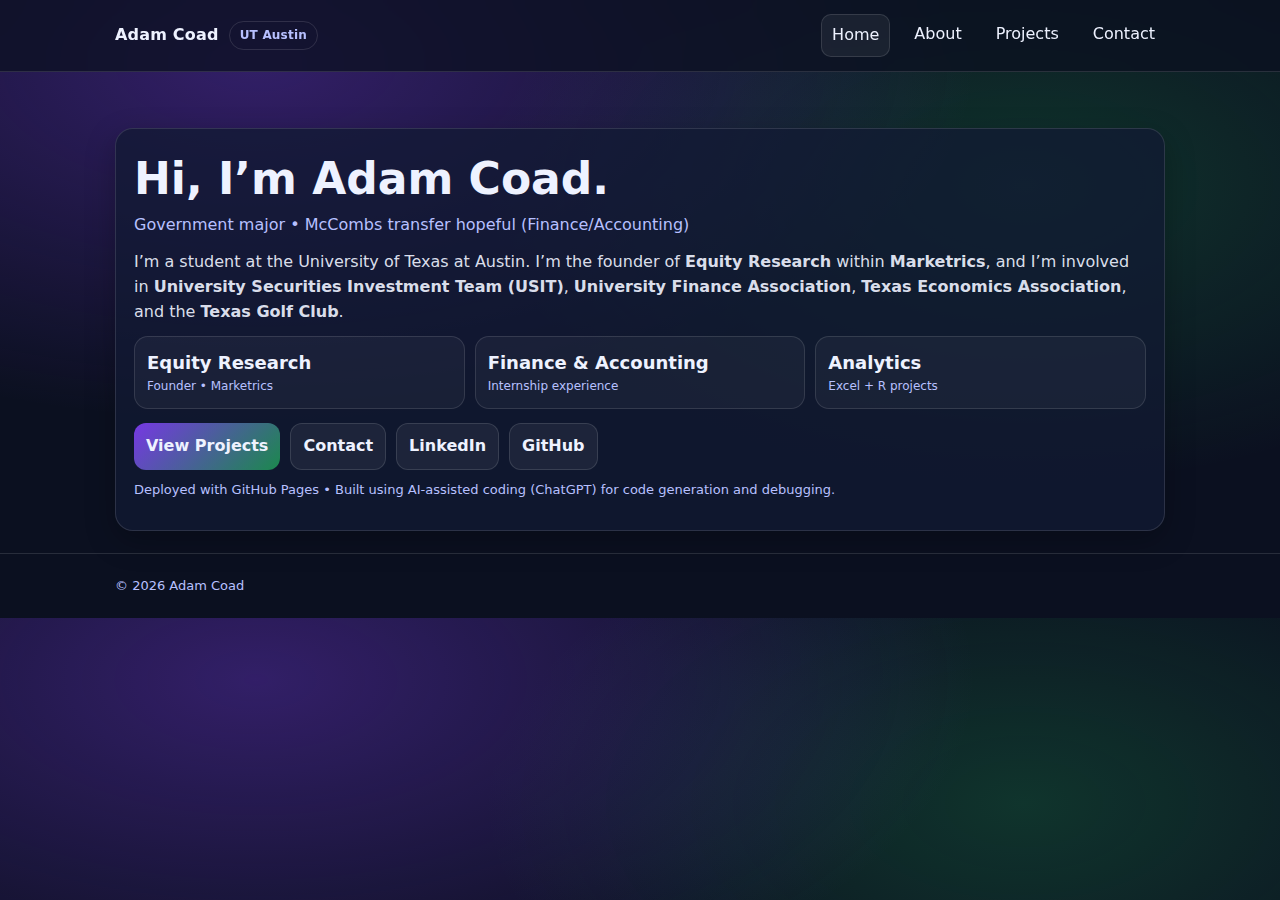
<file: index.html>
<!doctype html>
<html lang="en">
<head>
  <meta charset="utf-8" />
  <meta name="viewport" content="width=device-width,initial-scale=1" />
  <title>Adam Coad | UT Austin</title>
  <meta name="description" content="Personal website for Adam Coad — UT Austin student focused on finance, accounting, and investing." />
  <link rel="stylesheet" href="styles.css" />
</head>
<body>
  <nav class="nav">
    <div class="container nav-inner">
      <div class="brand">
        Adam Coad <span class="badge">UT Austin</span>
      </div>
      <div class="nav-links">
        <a href="index.html">Home</a>
        <a href="about.html">About</a>
        <a href="projects.html">Projects</a>
        <a href="contact.html">Contact</a>
      </div>
    </div>
  </nav>

  <main class="container hero">
    <section class="card">
      <h1>Hi, I’m Adam Coad.</h1>
      <p class="muted">Government major • McCombs transfer hopeful (Finance/Accounting)</p>

      <p>
        I’m a student at the University of Texas at Austin. I’m the founder of
        <strong>Equity Research</strong> within <strong>Marketrics</strong>, and I’m involved in
        <strong>University Securities Investment Team (USIT)</strong>, <strong>University Finance Association</strong>,
        <strong>Texas Economics Association</strong>, and the <strong>Texas Golf Club</strong>.
      </p>

      <div class="kpis">
        <div class="kpi">
          <div class="num">Equity Research</div>
          <div class="lbl">Founder • Marketrics</div>
        </div>
        <div class="kpi">
          <div class="num">Finance & Accounting</div>
          <div class="lbl">Internship experience</div>
        </div>
        <div class="kpi">
          <div class="num">Analytics</div>
          <div class="lbl">Excel + R projects</div>
        </div>
      </div>

      <div class="btn-row">
        <a class="btn primary" href="projects.html">View Projects</a>
        <a class="btn" href="contact.html">Contact</a>
        <a class="btn" href="https://www.linkedin.com/in/adam-coad-357b7b2ab" target="_blank" rel="noopener">LinkedIn</a>
        <a class="btn" href="https://github.com/AdamC06" target="_blank" rel="noopener">GitHub</a>
      </div>

      <p class="notice">
        Deployed with GitHub Pages • Built using AI-assisted coding (ChatGPT) for code generation and debugging.
      </p>
    </section>
  </main>

  <footer class="footer">
    <div class="container">© <span id="year"></span> Adam Coad</div>
  </footer>

  <script src="script.js"></script>
  <script>document.getElementById("year").textContent = new Date().getFullYear();</script>
</body>
</html>
</file>
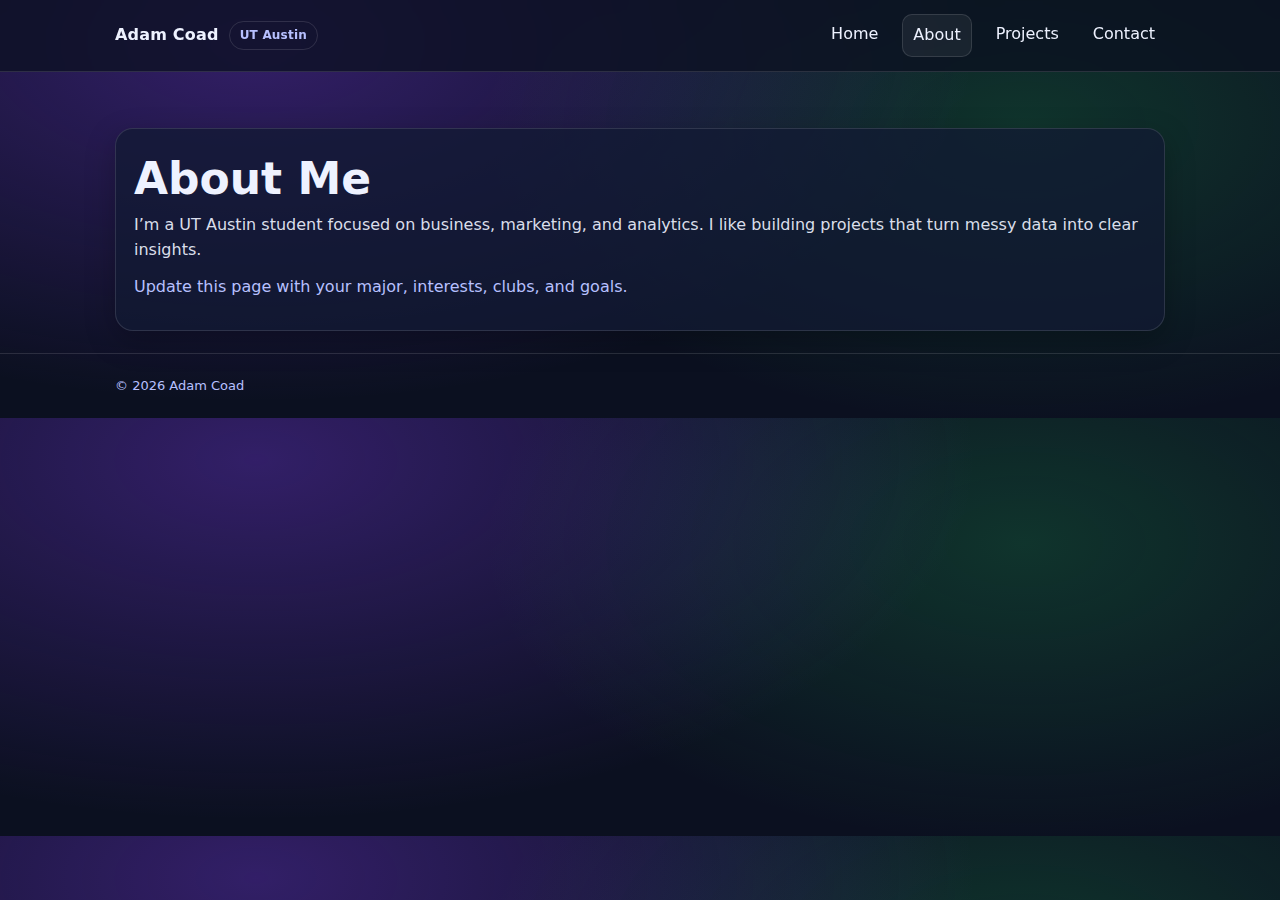
<file: about.html>
<!doctype html>
<html lang="en">
<head>
  <meta charset="utf-8" />
  <meta name="viewport" content="width=device-width,initial-scale=1" />
  <title>About | Adam Coad</title>
  <link rel="stylesheet" href="styles.css" />
</head>
<body>
  <nav class="nav">
    <div class="container nav-inner">
      <div class="brand">Adam Coad <span class="badge">UT Austin</span></div>
      <div class="nav-links">
        <a href="index.html">Home</a>
        <a href="about.html">About</a>
        <a href="projects.html">Projects</a>
        <a href="contact.html">Contact</a>
      </div>
    </div>
  </nav>

  <main class="container hero">
    <div class="card">
      <h1>About Me</h1>
      <p>I’m a UT Austin student focused on business, marketing, and analytics. I like building projects that turn messy data into clear insights.</p>
      <p class="muted">Update this page with your major, interests, clubs, and goals.</p>
    </div>
  </main>

  <footer class="footer"><div class="container">© <span id="year"></span> Adam Coad</div></footer>
  <script src="script.js"></script>
  <script>document.getElementById("year").textContent=new Date().getFullYear();</script>
</body>
</html>
</file>
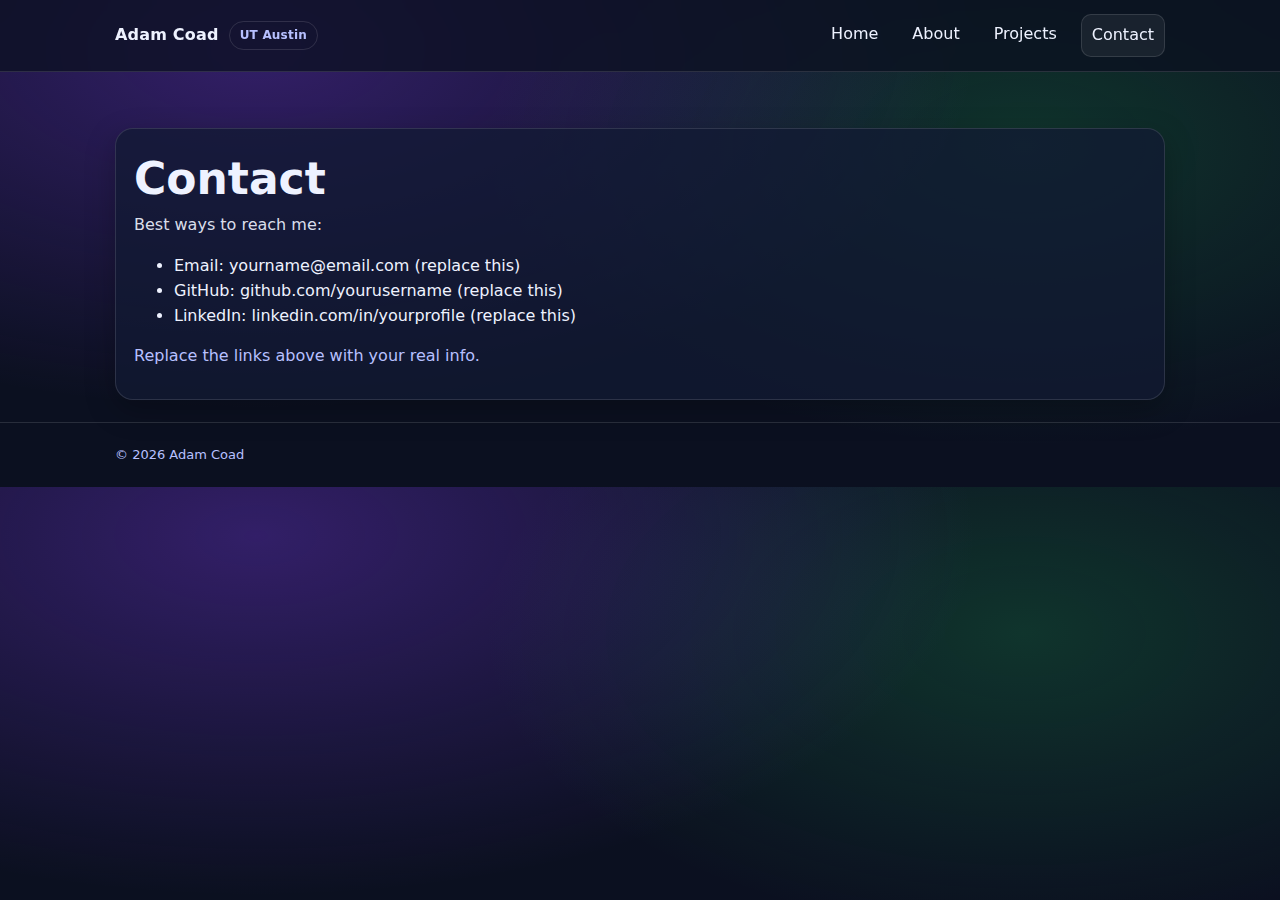
<file: contact.html>
<!doctype html>
<html lang="en">
<head>
  <meta charset="utf-8" />
  <meta name="viewport" content="width=device-width,initial-scale=1" />
  <title>Contact | James Robinson</title>
  <link rel="stylesheet" href="styles.css" />
</head>
<body>
  <nav class="nav">
    <div class="container nav-inner">
      <div class="brand">Adam Coad <span class="badge">UT Austin</span></div>
      <div class="nav-links">
        <a href="index.html">Home</a>
        <a href="about.html">About</a>
        <a href="projects.html">Projects</a>
        <a href="contact.html">Contact</a>
      </div>
    </div>
  </nav>

  <main class="container hero">
    <div class="card">
      <h1>Contact</h1>
      <p>Best ways to reach me:</p>
      <ul>
        <li>Email: <a href="mailto:yourname@email.com">yourname@email.com</a> (replace this)</li>
        <li>GitHub: <a href="https://github.com/">github.com/yourusername</a> (replace this)</li>
        <li>LinkedIn: <a href="https://www.linkedin.com/">linkedin.com/in/yourprofile</a> (replace this)</li>
      </ul>
      <p class="muted">Replace the links above with your real info.</p>
    </div>
  </main>

  <footer class="footer"><div class="container">© <span id="year"></span> Adam Coad</div></footer>
  <script src="script.js"></script>
  <script>document.getElementById("year").textContent=new Date().getFullYear();</script>
</body>
</html>
</file>
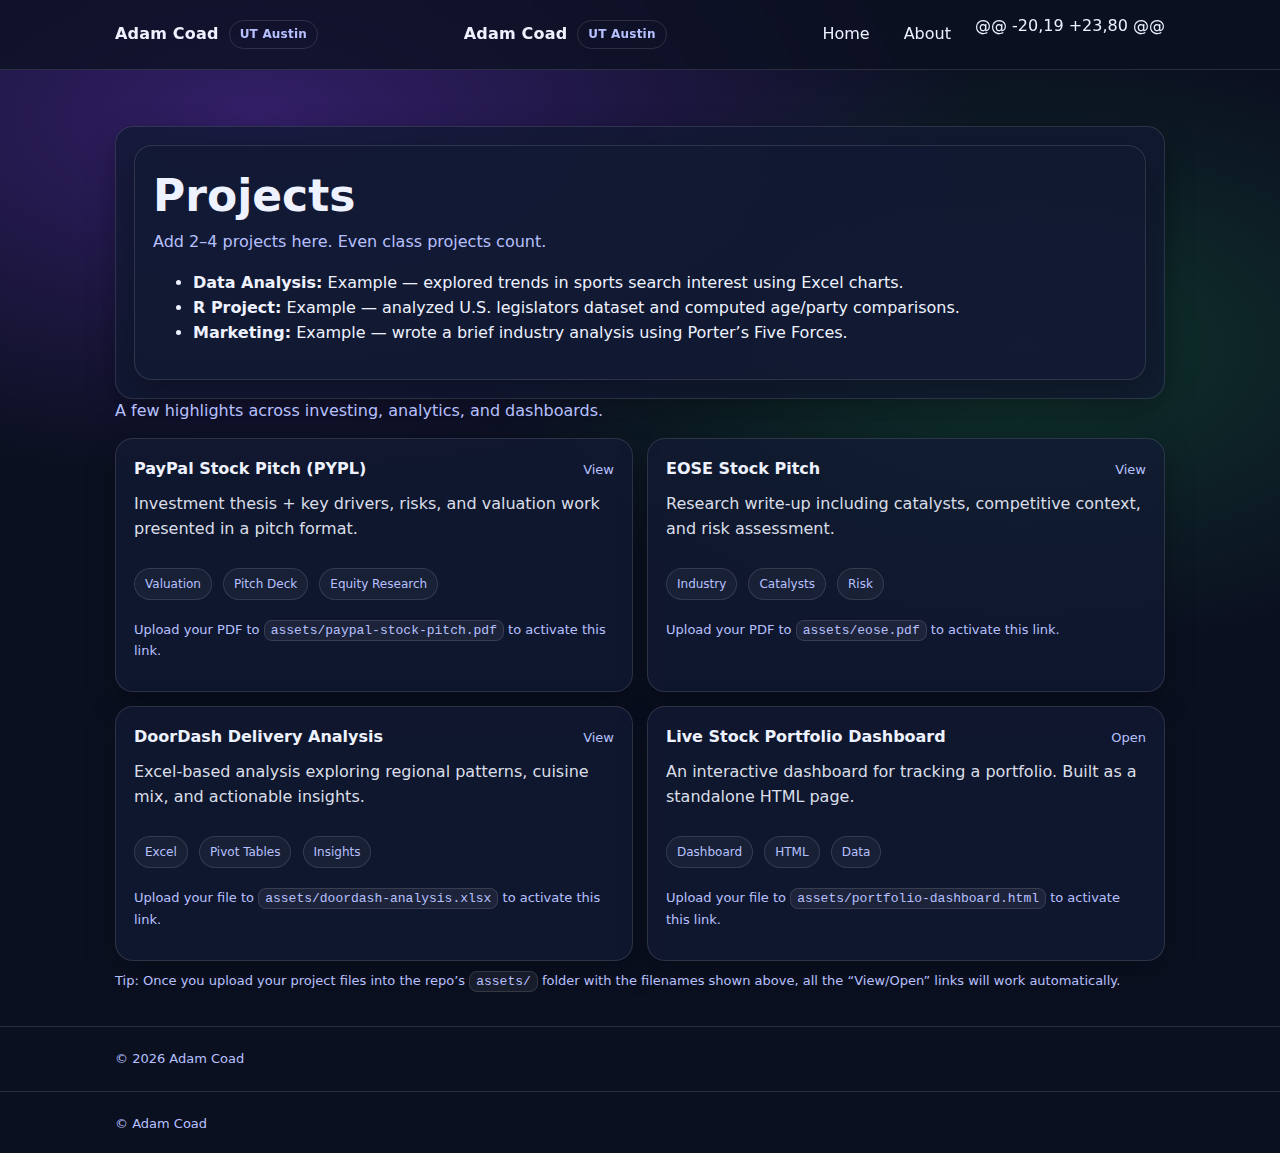
<file: projects.html>
<meta charset="utf-8" />
<meta name="viewport" content="width=device-width,initial-scale=1" />
<title>Projects | Adam Coad</title>
  <meta name="description" content="Projects by Adam Coad — stock pitches, dashboards, and analytics work." />
<link rel="stylesheet" href="styles.css" />
</head>
<body>
<nav class="nav">
<div class="container nav-inner">
      <div class="brand">Adam Coad <span class="badge">UT Austin</span></div>
      <div class="brand">
        Adam Coad <span class="badge">UT Austin</span>
      </div>
<div class="nav-links">
<a href="index.html">Home</a>
<a href="about.html">About</a>
@@ -20,19 +23,80 @@
</nav>

<main class="container hero">
    <div class="card">
    <section class="card">
<h1>Projects</h1>
      <p class="muted">Add 2–4 projects here. Even class projects count.</p>
      <ul>
        <li><strong>Data Analysis:</strong> Example — explored trends in sports search interest using Excel charts.</li>
        <li><strong>R Project:</strong> Example — analyzed U.S. legislators dataset and computed age/party comparisons.</li>
        <li><strong>Marketing:</strong> Example — wrote a brief industry analysis using Porter’s Five Forces.</li>
      </ul>
    </div>
      <p class="muted">A few highlights across investing, analytics, and dashboards.</p>

      <div class="grid">
        <div class="card project">
          <div class="title">
            <strong>PayPal Stock Pitch (PYPL)</strong>
            <a class="link" href="assets/paypal-stock-pitch.pdf" target="_blank" rel="noopener">View</a>
          </div>
          <p>Investment thesis + key drivers, risks, and valuation work presented in a pitch format.</p>
          <div>
            <span class="pill">Valuation</span>
            <span class="pill">Pitch Deck</span>
            <span class="pill">Equity Research</span>
          </div>
          <p class="notice">Upload your PDF to <code>assets/paypal-stock-pitch.pdf</code> to activate this link.</p>
        </div>

        <div class="card project">
          <div class="title">
            <strong>EOSE Stock Pitch</strong>
            <a class="link" href="assets/eose.pdf" target="_blank" rel="noopener">View</a>
          </div>
          <p>Research write-up including catalysts, competitive context, and risk assessment.</p>
          <div>
            <span class="pill">Industry</span>
            <span class="pill">Catalysts</span>
            <span class="pill">Risk</span>
          </div>
          <p class="notice">Upload your PDF to <code>assets/eose.pdf</code> to activate this link.</p>
        </div>

        <div class="card project">
          <div class="title">
            <strong>DoorDash Delivery Analysis</strong>
            <a class="link" href="assets/doordash-analysis.xlsx" target="_blank" rel="noopener">View</a>
          </div>
          <p>Excel-based analysis exploring regional patterns, cuisine mix, and actionable insights.</p>
          <div>
            <span class="pill">Excel</span>
            <span class="pill">Pivot Tables</span>
            <span class="pill">Insights</span>
          </div>
          <p class="notice">Upload your file to <code>assets/doordash-analysis.xlsx</code> to activate this link.</p>
        </div>

        <div class="card project">
          <div class="title">
            <strong>Live Stock Portfolio Dashboard</strong>
            <a class="link" href="assets/portfolio-dashboard.html" target="_blank" rel="noopener">Open</a>
          </div>
          <p>An interactive dashboard for tracking a portfolio. Built as a standalone HTML page.</p>
          <div>
            <span class="pill">Dashboard</span>
            <span class="pill">HTML</span>
            <span class="pill">Data</span>
          </div>
          <p class="notice">Upload your file to <code>assets/portfolio-dashboard.html</code> to activate this link.</p>
        </div>
      </div>

      <p class="notice">
        Tip: Once you upload your project files into the repo’s <code>assets/</code> folder with the filenames shown above,
        all the “View/Open” links will work automatically.
      </p>
    </section>
</main>

  <footer class="footer"><div class="container">© <span id="year"></span> Adam Coad</div></footer>
  <footer class="footer">
    <div class="container">© <span id="year"></span> Adam Coad</div>
  </footer>

<script src="script.js"></script>
  <script>document.getElementById("year").textContent=new Date().getFullYear();</script>
  <script>document.getElementById("year").textContent = new Date().getFullYear();</script>
</body>
</html>
</file>
<file: styles.css>
:root{
  --bg:#0b1020;
  --card:#111a33;
  --text:#eef2ff;
  --muted:#b7c0ff;
  --accent:#7c3aed;
  --accent2:#22c55e;
  --border:rgba(255,255,255,.12);
}

*{box-sizing:border-box}
html,body{margin:0;padding:0}
body{
  font-family: system-ui, -apple-system, Segoe UI, Roboto, Arial, sans-serif;
  background: radial-gradient(1200px 600px at 20% 10%, rgba(124,58,237,.35), transparent 60%),
              radial-gradient(900px 500px at 80% 30%, rgba(34,197,94,.20), transparent 60%),
              var(--bg);
  color:var(--text);
  line-height:1.55;
}

a{color:inherit;text-decoration:none}
a:hover{text-decoration:underline}

code{background:rgba(255,255,255,.06); padding:2px 6px; border-radius:8px; border:1px solid var(--border);}

.container{
  width:min(1050px, 92%);
  margin:0 auto;
}

.nav{
  position:sticky; top:0;
  backdrop-filter: blur(10px);
  background: rgba(11,16,32,.75);
  border-bottom:1px solid var(--border);
  z-index:10;
}

.nav-inner{
  display:flex;
  align-items:center;
  justify-content:space-between;
  padding:14px 0;
  gap:14px;
}

.brand{
  display:flex; align-items:center; gap:10px;
  font-weight:800;
  letter-spacing:.2px;
}

.badge{
  display:inline-flex;
  padding:4px 10px;
  border:1px solid var(--border);
  border-radius:999px;
  font-size:12px;
  color:var(--muted);
}

.nav-links{
  display:flex; gap:14px; flex-wrap:wrap;
}

.nav-links a{
  padding:8px 10px;
  border-radius:10px;
}

.nav-links a.active{
  background:rgba(255,255,255,.06);
  border:1px solid var(--border);
  text-decoration:none;
}

.hero{padding:56px 0 22px;}

.card{
  background: rgba(17,26,51,.75);
  border:1px solid var(--border);
  border-radius:18px;
  padding:18px;
  box-shadow: 0 10px 30px rgba(0,0,0,.25);
}

h1{
  font-size: clamp(30px, 4vw, 44px);
  line-height:1.1;
  margin:8px 0 10px;
}

h2{
  margin:18px 0 10px;
  font-size:22px;
}

p{margin:0 0 12px;color:rgba(238,242,255,.92)}
.muted{color:var(--muted)}
.notice{margin-top:10px;font-size:13px;color:var(--muted)}

.kpis{
  display:grid;
  grid-template-columns: repeat(3, 1fr);
  gap:10px;
  margin-top:12px;
}

.kpi{
  padding:12px;
  border-radius:14px;
  border:1px solid var(--border);
  background:rgba(255,255,255,.04);
}
.kpi .num{font-weight:900;font-size:18px}
.kpi .lbl{font-size:12px;color:var(--muted)}

.btn-row{display:flex; gap:10px; flex-wrap:wrap; margin-top:14px}
.btn{
  display:inline-flex;
  align-items:center;
  justify-content:center;
  gap:8px;
  padding:10px 12px;
  border-radius:12px;
  border:1px solid var(--border);
  background:rgba(255,255,255,.06);
  font-weight:700;
}
.btn.primary{
  background: linear-gradient(135deg, rgba(124,58,237,.95), rgba(34,197,94,.65));
  border:none;
  text-decoration:none;
}
.btn:hover{filter:brightness(1.05); text-decoration:none}

.grid{
  display:grid;
  grid-template-columns: repeat(2, 1fr);
  gap:14px;
  margin-top:14px;
}

.project{display:flex; flex-direction:column; gap:10px; height:100%;}
.project .title{display:flex; align-items:center; justify-content:space-between; gap:10px;}
.project .title strong{font-size:16px}
.project a.link{color:var(--muted); font-size:13px}

.pill{
  display:inline-flex;
  padding:6px 10px;
  border-radius:999px;
  border:1px solid var(--border);
  background:rgba(255,255,255,.04);
  font-size:12px;
  color:var(--muted);
  margin:4px 6px 0 0;
}

.list{padding-left:18px}
.list li{margin:6px 0}

.footer{
  border-top:1px solid var(--border);
  padding:22px 0;
  color:var(--muted);
  font-size:13px;
}

@media (max-width: 880px){
  .grid{grid-template-columns:1fr}
  .kpis{grid-template-columns:1fr}
}
</file>
